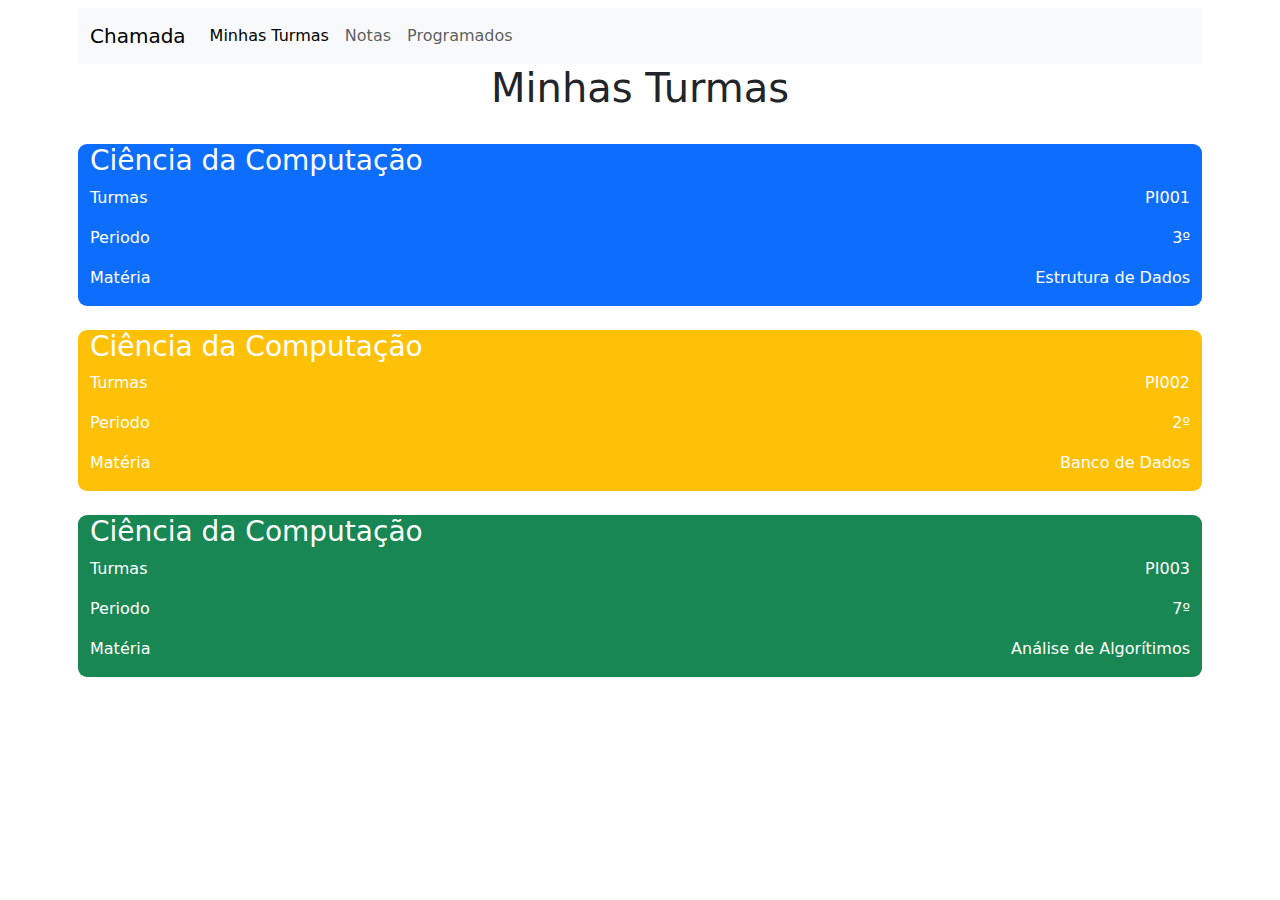
<file: Minhas Turmas.html>
<!doctype html>
<html lang="en">
  <head>
    <meta charset="utf-8">
    <meta name="viewport" content="width=device-width, initial-scale=1">
    <title>Minhas Turmas</title>
    <link href="https://cdn.jsdelivr.net/npm/bootstrap@5.3.3/dist/css/bootstrap.min.css" rel="stylesheet" integrity="sha384-QWTKZyjpPEjISv5WaRU9OFeRpok6YctnYmDr5pNlyT2bRjXh0JMhjY6hW+ALEwIH" crossorigin="anonymous">
  </head>
  <body>
    <div class="container-md d-flex justify-content-between p-2 flex-column mb-3">
      <nav class="navbar navbar-expand-lg bg-body-tertiary">
        <div class="container-fluid">
          <a class="navbar-brand" href="#">Chamada</a>
          <button class="navbar-toggler" type="button" data-bs-toggle="collapse" data-bs-target="#navbarNav" aria-controls="navbarNav" aria-expanded="false" aria-label="Toggle navigation">
            <span class="navbar-toggler-icon"></span>
          </button>
          <div class="collapse navbar-collapse" id="navbarNav">
            <ul class="navbar-nav">
              <li class="nav-item">
                <a class="nav-link active" aria-current="page" href="Minhas Turmas.html">Minhas Turmas</a>
              </li>
              <li class="nav-item">
                <a class="nav-link" href="Notas.html">Notas</a>
              </li>
              <li class="nav-item">
                <a class="nav-link" href="Tela_programados.Html">Programados</a>
              </li>
              
            </ul>
          </div>
        </div>
      </nav>
      <h1 class="d-flex align-self-center">Minhas Turmas</h1>
      <br>
      <div class="container-sm bg-primary d-flex flex-column align-items-start" style="border-radius: 9px;">
        <h3 style="color: #fff;">Ciência da Computação</h3>
        <div class="d-flex justify-content-between w-100" style="color: #fff;">
          <p>Turmas</p>
          <p>PI001</p> 
        </div>
        <div class="d-flex justify-content-between w-100" style="color: #fff;">
          <p>Periodo</p>
          <p>3º</p>

        </div>
        <div class="d-flex justify-content-between w-100" style="color: #fff;">
          <p>Matéria</p>
            <p>Estrutura de Dados</p>
        </div>
      </div>
      <br>
      <div class="container-sm bg-warning d-flex flex-column align-items-start" style="border-radius: 9px;">
        <h3 style="color: #fff;">Ciência da Computação</h3>
        <div class="d-flex justify-content-between w-100" style="color: #fff;">
          <p>Turmas</p>
          <p>PI002</p> 
        </div>
        <div class="d-flex justify-content-between w-100" style="color: #fff;">
          <p>Periodo</p>
          <p>2º</p>

        </div>
        <div class="d-flex justify-content-between w-100" style="color: #fff;">
          <p>Matéria</p>
            <p>Banco de Dados</p>
        </div>
      </div>
      <br>
      <div class="container-sm bg-success d-flex flex-column align-items-start" style="border-radius: 9px;">
        <h3 style="color: #fff;">Ciência da Computação</h3>
        <div class="d-flex justify-content-between w-100" style="color: #fff;">
          <p>Turmas</p>
          <p>PI003</p> 
        </div>
        <div class="d-flex justify-content-between w-100" style="color: #fff;">
          <p>Periodo</p>
          <p>7º</p>

        </div>
        <div class="d-flex justify-content-between w-100" style="color: #fff;">
          <p>Matéria</p>
            <p>Análise de Algorítimos</p>
        </div>
      </div>
    </div>
    <script src="https://cdn.jsdelivr.net/npm/bootstrap@5.3.3/dist/js/bootstrap.bundle.min.js" integrity="sha384-YvpcrYf0tY3lHB60NNkmXc5s9fDVZLESaAA55NDzOxhy9GkcIdslK1eN7N6jIeHz" crossorigin="anonymous"></script>
  </body>
</html>
</file>
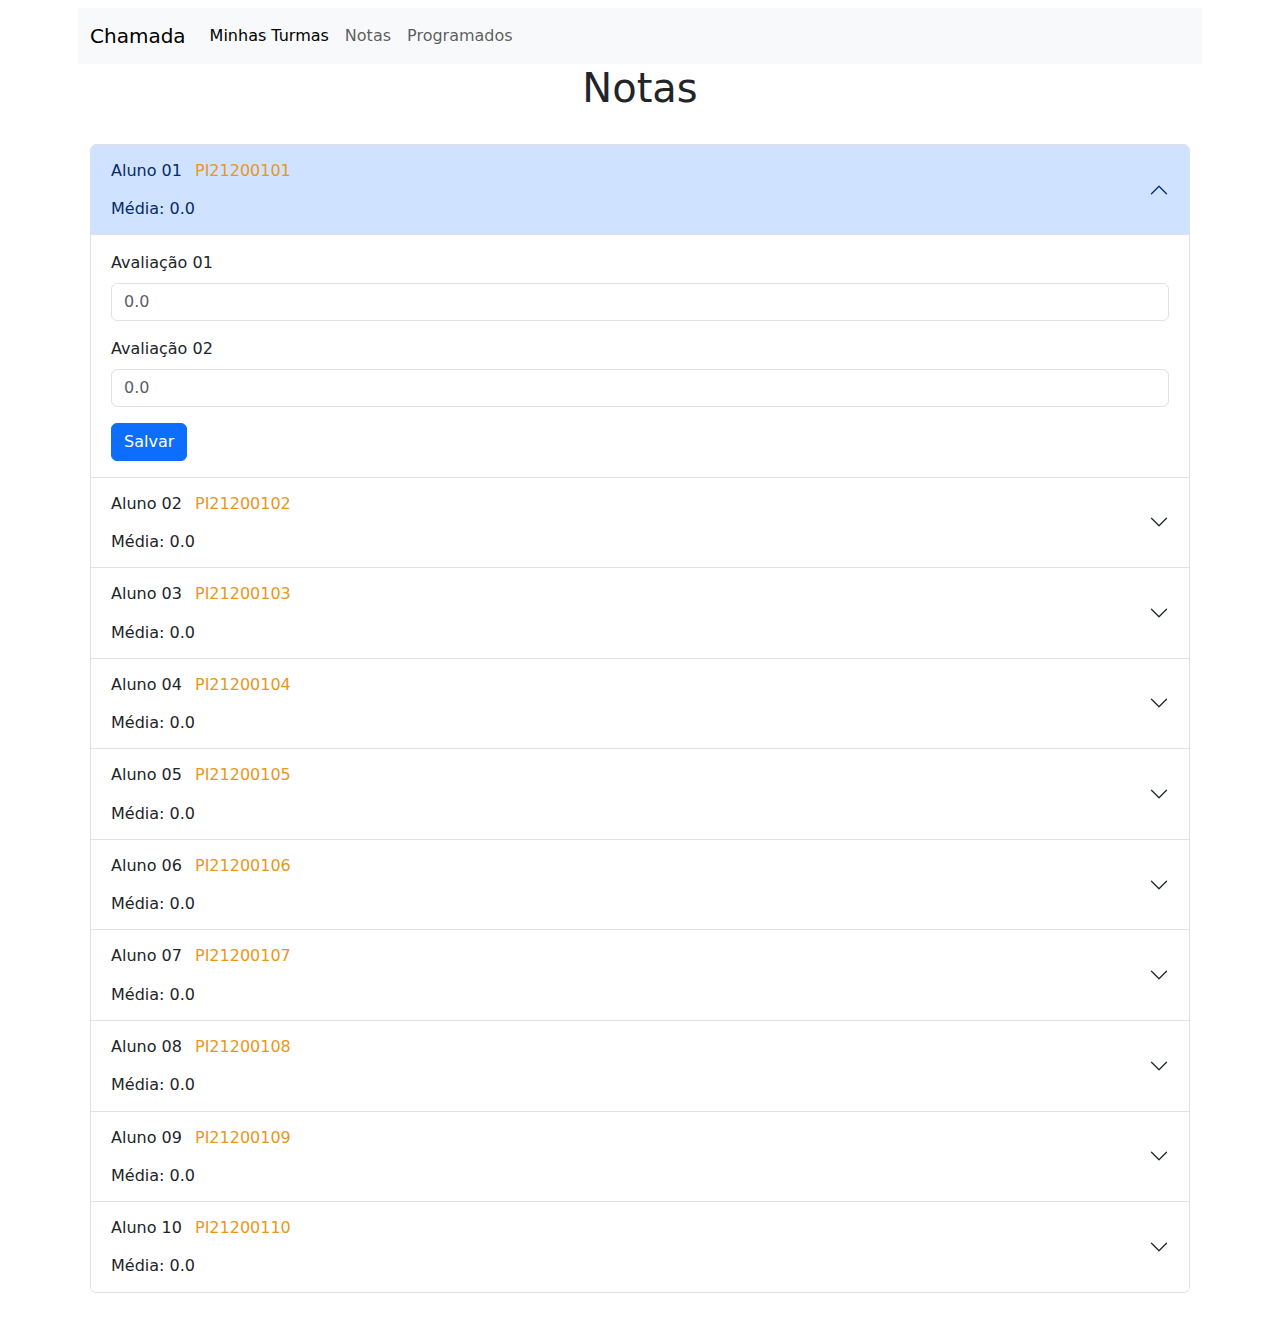
<file: Notas.html>
<!doctype html>
<html lang="en">
  <head>
    <meta charset="utf-8">
    <meta name="viewport" content="width=device-width, initial-scale=1">
    <title>Notas</title>
    <link href="https://cdn.jsdelivr.net/npm/bootstrap@5.3.3/dist/css/bootstrap.min.css" rel="stylesheet" integrity="sha384-QWTKZyjpPEjISv5WaRU9OFeRpok6YctnYmDr5pNlyT2bRjXh0JMhjY6hW+ALEwIH" crossorigin="anonymous">
  </head>
  <body>
    <div class="container-md d-flex p-2 flex-column mb-3">
      <nav class="navbar navbar-expand-lg bg-body-tertiary">
        <div class="container-fluid">
          <a class="navbar-brand" href="#">Chamada</a>
          <button class="navbar-toggler" type="button" data-bs-toggle="collapse" data-bs-target="#navbarNav" aria-controls="navbarNav" aria-expanded="false" aria-label="Toggle navigation">
            <span class="navbar-toggler-icon"></span>
          </button>
          <div class="collapse navbar-collapse" id="navbarNav">
            <ul class="navbar-nav">
              <li class="nav-item">
                <a class="nav-link active" aria-current="page" href="Minhas Turmas.html">Minhas Turmas</a>
              </li>
              <li class="nav-item">
                <a class="nav-link" href="Notas.html">Notas</a>
              </li>
              <li class="nav-item">
                <a class="nav-link" href="Tela_programados.Html">Programados</a>
              </li>
              
            </ul>
          </div>
        </div>
      </nav>
      <h1 class="d-flex align-self-center" >Notas</h1>
        <br>
        <div class="container-md">
            <div class="accordion" id="accordionExample">
                <div class="accordion-item">
                  <h2 class="accordion-header">
                    <button class="accordion-button d-flex align-content-start flex-wrap " type="button" data-bs-toggle="collapse" data-bs-target="#collapseOne" aria-expanded="true" aria-controls="collapseOne">
                      Aluno 01
                      <br>
                      <br>
                      Média: 0.0
                      <span class="align-self-start" style="color: rgb(233, 151, 28);">PI21200101</span>
                      
                      
                    </button>
                  </h2>
                  <div id="collapseOne" class="accordion-collapse collapse show" data-bs-parent="#accordionExample">
                    <div class="accordion-body">
                        <form>
                            <div class="mb-3">
                              <label for="exampleInputEmail1" class="form-label">Avaliação 01</label>
                              <input type="text" class="form-control" id="exampleInputEmail1" aria-describedby="emailHelp" placeholder="0.0">
                              
                            </div>
                            <div class="mb-3">
                              <label for="exampleInputPassword1" class="form-label">Avaliação 02</label>
                              <input type="text" class="form-control" id="exampleInputPassword1" placeholder="0.0">
                            </div>
                            
                            <button type="submit" class="btn btn-primary">Salvar</button>
                          </form>
                    </div>
                  </div>
                </div>
                <div class="accordion-item">
                  <h2 class="accordion-header">
                    <button class="accordion-button collapsed" type="button" data-bs-toggle="collapse" data-bs-target="#collapseTwo" aria-expanded="false" aria-controls="collapseTwo">
                      Aluno 02
                      <br>
                      <br>
                      Média: 0.0
                      <span class="align-self-start" style="color: rgb(233, 151, 28);">PI21200102</span>
                    </button>
                  </h2>
                  <div id="collapseTwo" class="accordion-collapse collapse" data-bs-parent="#accordionExample">
                    <div class="accordion-body">
                        <form>
                            <div class="mb-3">
                              <label for="exampleInputEmail1" class="form-label">Avaliação 01</label>
                              <input type="text" class="form-control" id="exampleInputEmail1" aria-describedby="emailHelp" placeholder="0.0">
                              
                            </div>
                            <div class="mb-3">
                              <label for="exampleInputPassword1" class="form-label">Avaliação 02</label>
                              <input type="text" class="form-control" id="exampleInputPassword1" placeholder="0.0">
                            </div>
                            
                            <button type="submit" class="btn btn-primary">Salvar</button>
                          </form>
                    </div>
                  </div>
                </div>
                <div class="accordion-item">
                  <h2 class="accordion-header">
                    <button class="accordion-button collapsed" type="button" data-bs-toggle="collapse" data-bs-target="#collapseThree" aria-expanded="false" aria-controls="collapseThree">
                      Aluno 03
                      <br>
                      <br>
                      Média: 0.0
                      <span class="align-self-start" style="color: rgb(233, 151, 28);">PI21200103</span>
                    </button>
                  </h2>
                  <div id="collapseThree" class="accordion-collapse collapse" data-bs-parent="#accordionExample">
                    <div class="accordion-body">
                        <form>
                            <div class="mb-3">
                              <label for="exampleInputEmail1" class="form-label">Avaliação 01</label>
                              <input type="text" class="form-control" id="exampleInputEmail1" aria-describedby="emailHelp" placeholder="0.0">
                              
                            </div>
                            <div class="mb-3">
                              <label for="exampleInputPassword1" class="form-label">Avaliação 02</label>
                              <input type="text" class="form-control" id="exampleInputPassword1" placeholder="0.0">
                            </div>
                            
                            <button type="submit" class="btn btn-primary">Salvar</button>
                          </form>
                    </div>
                  </div>
                </div>
                <div class="accordion-item">
                    <h2 class="accordion-header">
                      <button class="accordion-button collapsed" type="button" data-bs-toggle="collapse" data-bs-target="#collapseFour" aria-expanded="false" aria-controls="collapseFour">
                        Aluno 04
                        <br>
                      <br>
                      Média: 0.0
                      <span class="align-self-start" style="color: rgb(233, 151, 28);">PI21200104</span>
                      </button>
                    </h2>
                    <div id="collapseFour" class="accordion-collapse collapse" data-bs-parent="#accordionExample">
                      <div class="accordion-body">
                          <form>
                              <div class="mb-3">
                                <label for="exampleInputEmail1" class="form-label">Avaliação 01</label>
                                <input type="text" class="form-control" id="exampleInputEmail1" aria-describedby="emailHelp" placeholder="0.0">
                                
                              </div>
                              <div class="mb-3">
                                <label for="exampleInputPassword1" class="form-label">Avaliação 02</label>
                                <input type="text" class="form-control" id="exampleInputPassword1" placeholder="0.0">
                              </div>
                              
                              <button type="submit" class="btn btn-primary">Salvar</button>
                            </form>
                      </div>
                    </div>
                  </div>
                  <div class="accordion-item">
                    <h2 class="accordion-header">
                      <button class="accordion-button collapsed" type="button" data-bs-toggle="collapse" data-bs-target="#collapseFive" aria-expanded="false" aria-controls="collapseFive">
                        Aluno 05
                        <br>
                      <br>
                      Média: 0.0
                      <span class="align-self-start" style="color: rgb(233, 151, 28);">PI21200105</span>
                      </button>
                    </h2>
                    <div id="collapseFive" class="accordion-collapse collapse" data-bs-parent="#accordionExample">
                      <div class="accordion-body">
                          <form>
                              <div class="mb-3">
                                <label for="exampleInputEmail1" class="form-label">Avaliação 01</label>
                                <input type="text" class="form-control" id="exampleInputEmail1" aria-describedby="emailHelp" placeholder="0.0">
                                
                              </div>
                              <div class="mb-3">
                                <label for="exampleInputPassword1" class="form-label">Avaliação 02</label>
                                <input type="text" class="form-control" id="exampleInputPassword1" placeholder="0.0">
                              </div>
                              
                              <button type="submit" class="btn btn-primary">Salvar</button>
                            </form>
                      </div>
                    </div>
                  </div>
                  <div class="accordion-item">
                    <h2 class="accordion-header">
                      <button class="accordion-button collapsed" type="button" data-bs-toggle="collapse" data-bs-target="#collapseSix" aria-expanded="false" aria-controls="col#collapseSix">
                        Aluno 06
                        <br>
                      <br>
                      Média: 0.0
                      <span class="align-self-start" style="color: rgb(233, 151, 28);">PI21200106</span>
                      </button>
                    </h2>
                    <div id="collapseSix" class="accordion-collapse collapse" data-bs-parent="#accordionExample">
                      <div class="accordion-body">
                          <form>
                              <div class="mb-3">
                                <label for="exampleInputEmail1" class="form-label">Avaliação 01</label>
                                <input type="text" class="form-control" id="exampleInputEmail1" aria-describedby="emailHelp" placeholder="0.0">
                                
                              </div>
                              <div class="mb-3">
                                <label for="exampleInputPassword1" class="form-label">Avaliação 02</label>
                                <input type="text" class="form-control" id="exampleInputPassword1" placeholder="0.0">
                              </div>
                              
                              <button type="submit" class="btn btn-primary">Salvar</button>
                            </form>
                      </div>
                    </div>
                  </div>
                  <div class="accordion-item">
                    <h2 class="accordion-header">
                      <button class="accordion-button collapsed" type="button" data-bs-toggle="collapse" data-bs-target="#collapseSeven" aria-expanded="false" aria-controls="col#collapseSeven">
                        Aluno 07
                        <br>
                      <br>
                      Média: 0.0
                      <span class="align-self-start" style="color: rgb(233, 151, 28);">PI21200107</span>
                      </button>
                    </h2>
                    <div id="collapseSeven" class="accordion-collapse collapse" data-bs-parent="#accordionExample">
                      <div class="accordion-body">
                          <form>
                              <div class="mb-3">
                                <label for="exampleInputEmail1" class="form-label">Avaliação 01</label>
                                <input type="text" class="form-control" id="exampleInputEmail1" aria-describedby="emailHelp" placeholder="0.0">
                                
                              </div>
                              <div class="mb-3">
                                <label for="exampleInputPassword1" class="form-label">Avaliação 02</label>
                                <input type="text" class="form-control" id="exampleInputPassword1" placeholder="0.0">
                              </div>
                              
                              <button type="submit" class="btn btn-primary">Salvar</button>
                            </form>
                      </div>
                    </div>
                  </div>
                  <div class="accordion-item">
                    <h2 class="accordion-header">
                      <button class="accordion-button collapsed" type="button" data-bs-toggle="collapse" data-bs-target="#collapseEight" aria-expanded="false" aria-controls="collapseEight">
                        Aluno 08
                        <br>
                      <br>
                      Média: 0.0
                      <span class="align-self-start" style="color: rgb(233, 151, 28);">PI21200108</span>
                      </button>
                    </h2>
                    <div id="collapseEight" class="accordion-collapse collapse" data-bs-parent="#accordionExample">
                      <div class="accordion-body">
                          <form>
                              <div class="mb-3">
                                <label for="exampleInputEmail1" class="form-label">Avaliação 01</label>
                                <input type="text" class="form-control" id="exampleInputEmail1" aria-describedby="emailHelp" placeholder="0.0">
                                
                              </div>
                              <div class="mb-3">
                                <label for="exampleInputPassword1" class="form-label">Avaliação 02</label>
                                <input type="text" class="form-control" id="exampleInputPassword1" placeholder="0.0">
                              </div>
                              
                              <button type="submit" class="btn btn-primary">Salvar</button>
                            </form>
                      </div>
                    </div>
                  </div>
                  <div class="accordion-item">
                    <h2 class="accordion-header">
                      <button class="accordion-button collapsed" type="button" data-bs-toggle="collapse" data-bs-target="#collapseNine" aria-expanded="false" aria-controls="collapseNine">
                        Aluno 09
                        <br>
                      <br>
                      Média: 0.0
                      <span class="align-self-start" style="color: rgb(233, 151, 28);">PI21200109</span>
                      </button>
                    </h2>
                    <div id="collapseNine" class="accordion-collapse collapse" data-bs-parent="#accordionExample">
                      <div class="accordion-body">
                          <form>
                              <div class="mb-3">
                                <label for="exampleInputEmail1" class="form-label">Avaliação 01</label>
                                <input type="text" class="form-control" id="exampleInputEmail1" aria-describedby="emailHelp" placeholder="0.0">
                                
                              </div>
                              <div class="mb-3">
                                <label for="exampleInputPassword1" class="form-label">Avaliação 02</label>
                                <input type="text" class="form-control" id="exampleInputPassword1" placeholder="0.0">
                              </div>
                              
                              <button type="submit" class="btn btn-primary">Salvar</button>
                            </form>
                      </div>
                    </div>
                  </div>
                  <div class="accordion-item">
                    <h2 class="accordion-header">
                      <button class="accordion-button collapsed" type="button" data-bs-toggle="collapse" data-bs-target="#collapseTen" aria-expanded="false" aria-controls="collapseTen">
                        Aluno 10<br>
                        <br>
                        Média: 0.0
                        <span class="align-self-start" style="color: rgb(233, 151, 28);">PI21200110</span>
                      </button>
                    </h2>
                    <div id="collapseTen" class="accordion-collapse collapse" data-bs-parent="#accordionExample">
                      <div class="accordion-body">
                          <form>
                              <div class="mb-3">
                                <label for="exampleInputEmail1" class="form-label">Avaliação 01</label>
                                <input type="text" class="form-control" id="exampleInputEmail1" aria-describedby="emailHelp" placeholder="0.0">
                                
                              </div>
                              <div class="mb-3">
                                <label for="exampleInputPassword1" class="form-label">Avaliação 02</label>
                                <input type="text" class="form-control" id="exampleInputPassword1" placeholder="0.0">
                              </div>
                              
                              <button type="submit" class="btn btn-primary">Salvar</button>
                            </form>
                      </div>
                    </div>
                  </div>
              </div>

        </div>

    </div>
    <script src="https://cdn.jsdelivr.net/npm/bootstrap@5.3.3/dist/js/bootstrap.bundle.min.js" integrity="sha384-YvpcrYf0tY3lHB60NNkmXc5s9fDVZLESaAA55NDzOxhy9GkcIdslK1eN7N6jIeHz" crossorigin="anonymous"></script>
  </body>
</html>
</file>
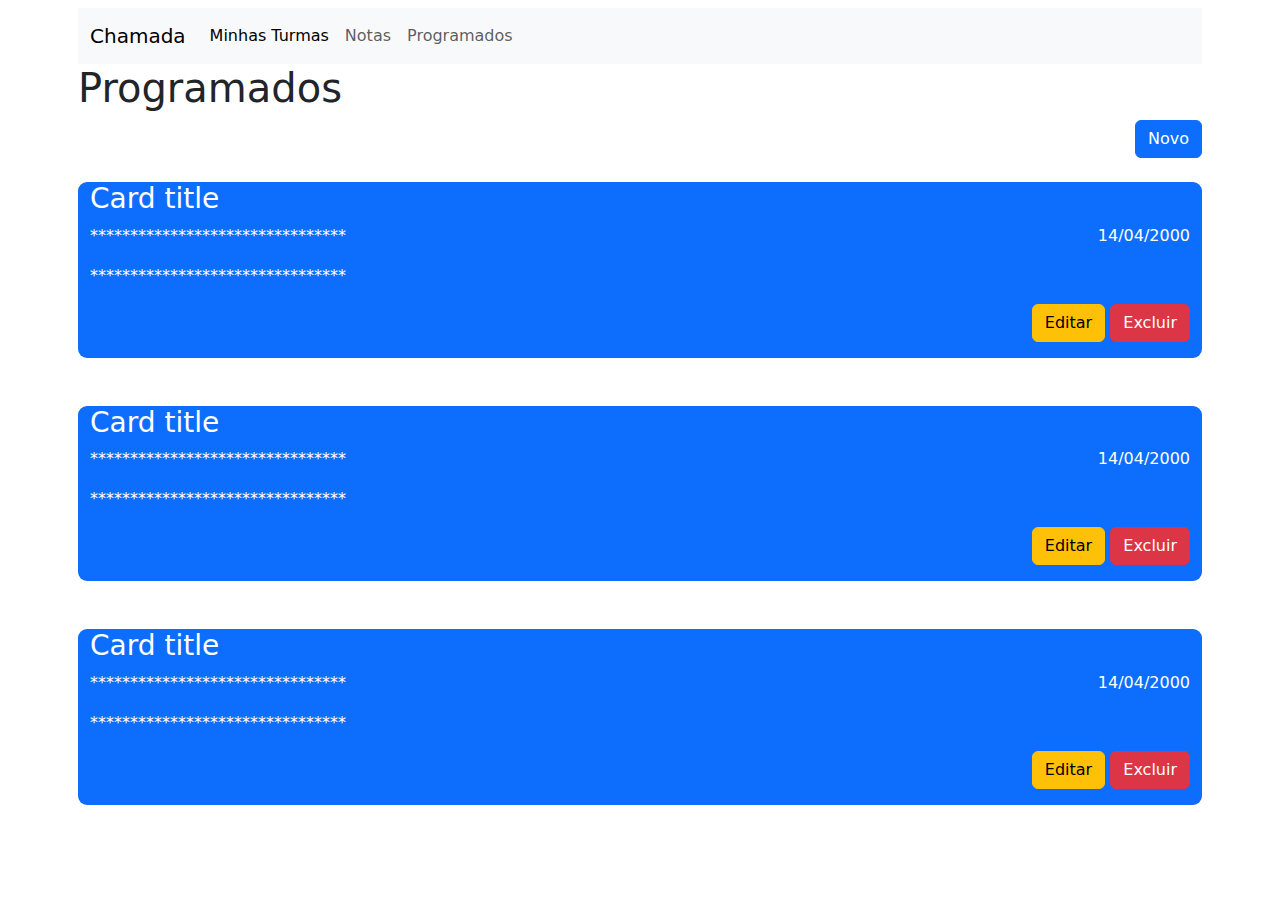
<file: Tela_programados.Html>
<!doctype html>
<html lang="pt-br">
  <head>
    <meta charset="utf-8">
    <meta name="viewport" content="width=device-width, initial-scale=1">
    <title>Programados</title>
    <link href="https://cdn.jsdelivr.net/npm/bootstrap@5.3.3/dist/css/bootstrap.min.css" rel="stylesheet" integrity="sha384-QWTKZyjpPEjISv5WaRU9OFeRpok6YctnYmDr5pNlyT2bRjXh0JMhjY6hW+ALEwIH" crossorigin="anonymous">
  </head>
  <body>
    <div class=" container-md d-flex justify-content-between p-2 flex-column mb-3">
        <div class="col-lg-15" style="text-align: left;">
          <nav class="navbar navbar-expand-lg bg-body-tertiary">
            <div class="container-fluid">
              <a class="navbar-brand" href="#">Chamada</a>
              <button class="navbar-toggler" type="button" data-bs-toggle="collapse" data-bs-target="#navbarNav" aria-controls="navbarNav" aria-expanded="false" aria-label="Toggle navigation">
                <span class="navbar-toggler-icon"></span>
              </button>
              <div class="collapse navbar-collapse" id="navbarNav">
                <ul class="navbar-nav">
                  <li class="nav-item">
                    <a class="nav-link active" aria-current="page" href="Minhas Turmas.html">Minhas Turmas</a>
                  </li>
                  <li class="nav-item">
                    <a class="nav-link" href="Notas.html">Notas</a>
                  </li>
                  <li class="nav-item">
                    <a class="nav-link" href="Tela_programados.Html">Programados</a>
                  </li>
                  
                </ul>
              </div>
            </div>
          </nav>
        <h1 class="d-flex align-self-center"> Programados</h1>
            <div class="col-lg-15" style="text-align: right;">
              <button type="submit" class="btn btn-primary">Novo</button>  
            </div>          
        <br>
        <div class="container-sm bg-primary d-flex flex-column align-items-start" style="border-radius: 9px;">
            <h3 style="color: #fff;">Card title
          </h3>
            <div class="d-flex justify-content-between w-100" style="color: #fff;">
            <p> ******************************** </p>
            <p> 14/04/2000</p>
            </div>
            <div class="d-flex justify-content-between w-100" style="color: #fff;">
                <p> ******************************** </p>
                </div>
                <div class="d-flex justify-content-between w-100" style="color: #fff;">
                    <p>
                        <div class="col-lg-15" style="text-align: right;">
                          <button type="submit" class="btn btn-warning">Editar</button>
                          <button type="submit" class="btn btn-danger">Excluir</button>
                        </p>
            </div>
        </div>
    </div>
    <br>
    <br>
      <div class="container-sm bg-primary d-flex flex-column align-items-start" style="border-radius: 9px;">
          <h3 style="color: #fff;">Card title</h3>
          <div class="d-flex justify-content-between w-100" style="color: #fff;">
          <p> ******************************** </p>
          <p> 14/04/2000</p>

          </div>
          <div class="d-flex justify-content-between w-100" style="color: #fff;">
              <p> ******************************** </p>
              </div>
              <div class="d-flex justify-content-between w-100" style="color: #fff;">
                  <p>
                      <div class="col-lg-15" style="text-align: right;">
                        <button type="submit" class="btn btn-warning">Editar</button>
                        <button type="submit" class="btn btn-danger">Excluir</button>
                      </p>
                  </div>
              </div>
            </div>
            <br>
            <br>
              <div class="container-sm bg-primary d-flex flex-column align-items-start" style="border-radius: 9px;">
                  <h3 style="color: #fff;">Card title</h3>
                  <div class="d-flex justify-content-between w-100" style="color: #fff;">
                  <p> ******************************** </p>
                  <p> 14/04/2000</p>
        
                  </div>
                  <div class="d-flex justify-content-between w-100" style="color: #fff;">
                      <p> ******************************** </p>
                      </div>
                      <div class="d-flex justify-content-between w-100" style="color: #fff;">
                          <p>
                              <div class="col-lg-15" style="text-align: right;">
                                <button type="submit" class="btn btn-warning">Editar</button>
                                <button type="submit" class="btn btn-danger">Excluir</button>
                              </p>
                          </div>
                      </div>
          </body>
</html>
</file>
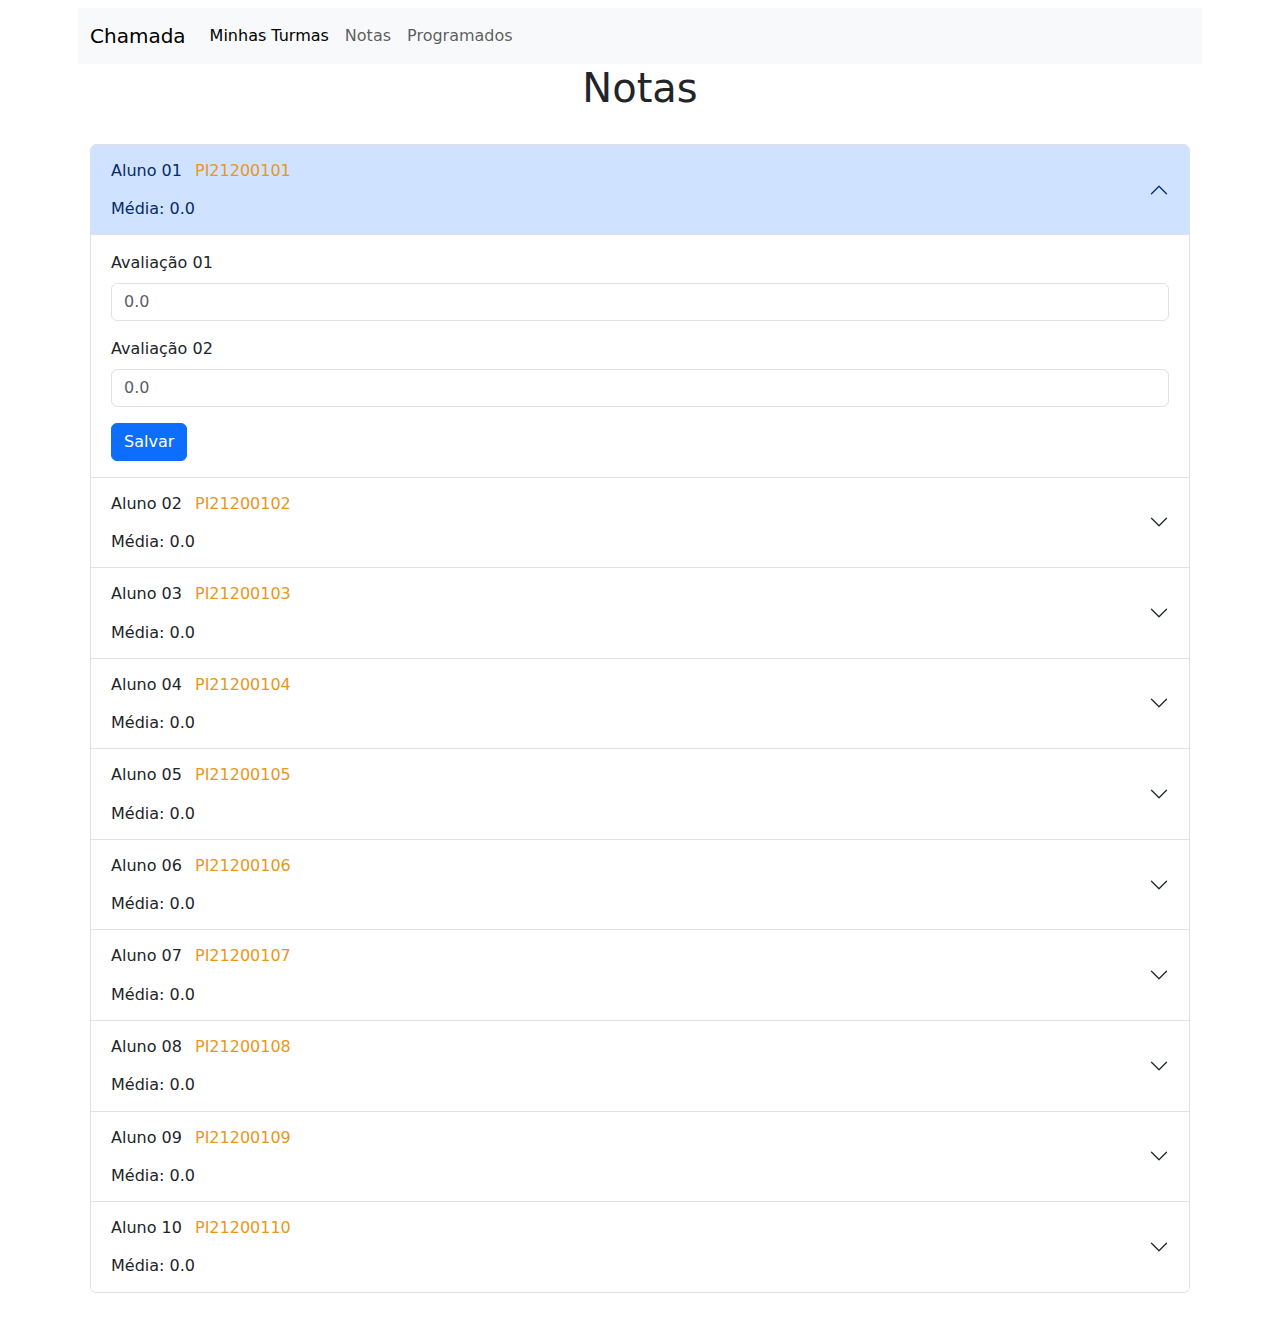
<file: Notas/Notas.html>
<!doctype html>
<html lang="en">
  <head>
    <meta charset="utf-8">
    <meta name="viewport" content="width=device-width, initial-scale=1">
    <title>Notas</title>
    <link href="https://cdn.jsdelivr.net/npm/bootstrap@5.3.3/dist/css/bootstrap.min.css" rel="stylesheet" integrity="sha384-QWTKZyjpPEjISv5WaRU9OFeRpok6YctnYmDr5pNlyT2bRjXh0JMhjY6hW+ALEwIH" crossorigin="anonymous">
  </head>
  <body>
    <div class="container-md d-flex p-2 flex-column mb-3">
      <nav class="navbar navbar-expand-lg bg-body-tertiary">
        <div class="container-fluid">
          <a class="navbar-brand" href="#">Chamada</a>
          <button class="navbar-toggler" type="button" data-bs-toggle="collapse" data-bs-target="#navbarNav" aria-controls="navbarNav" aria-expanded="false" aria-label="Toggle navigation">
            <span class="navbar-toggler-icon"></span>
          </button>
          <div class="collapse navbar-collapse" id="navbarNav">
            <ul class="navbar-nav">
              <li class="nav-item">
                <a class="nav-link active" aria-current="page" href="../Turmas/Minhas Turmas.html">Minhas Turmas</a>
              </li>
              <li class="nav-item">
                <a class="nav-link" href="./Notas.html">Notas</a>
              </li>
              <li class="nav-item">
                <a class="nav-link" href="../Programados/Tela_programados.Html">Programados</a>
              </li>
              
            </ul>
          </div>
        </div>
      </nav>
      <h1 class="d-flex align-self-center" >Notas</h1>
        <br>
        <div class="container-md">
            <div class="accordion" id="accordionExample">
                <div class="accordion-item">
                  <h2 class="accordion-header">
                    <button class="accordion-button d-flex align-content-start flex-wrap " type="button" data-bs-toggle="collapse" data-bs-target="#collapseOne" aria-expanded="true" aria-controls="collapseOne">
                      Aluno 01
                      <br>
                      <br>
                      Média: 0.0
                      <span class="align-self-start" style="color: rgb(233, 151, 28);">PI21200101</span>
                      
                      
                    </button>
                  </h2>
                  <div id="collapseOne" class="accordion-collapse collapse show" data-bs-parent="#accordionExample">
                    <div class="accordion-body">
                        <form>
                            <div class="mb-3">
                              <label for="exampleInputEmail1" class="form-label">Avaliação 01</label>
                              <input type="text" class="form-control" id="exampleInputEmail1" aria-describedby="emailHelp" placeholder="0.0">
                              
                            </div>
                            <div class="mb-3">
                              <label for="exampleInputPassword1" class="form-label">Avaliação 02</label>
                              <input type="text" class="form-control" id="exampleInputPassword1" placeholder="0.0">
                            </div>
                            
                            <button type="submit" class="btn btn-primary">Salvar</button>
                          </form>
                    </div>
                  </div>
                </div>
                <div class="accordion-item">
                  <h2 class="accordion-header">
                    <button class="accordion-button collapsed" type="button" data-bs-toggle="collapse" data-bs-target="#collapseTwo" aria-expanded="false" aria-controls="collapseTwo">
                      Aluno 02
                      <br>
                      <br>
                      Média: 0.0
                      <span class="align-self-start" style="color: rgb(233, 151, 28);">PI21200102</span>
                    </button>
                  </h2>
                  <div id="collapseTwo" class="accordion-collapse collapse" data-bs-parent="#accordionExample">
                    <div class="accordion-body">
                        <form>
                            <div class="mb-3">
                              <label for="exampleInputEmail1" class="form-label">Avaliação 01</label>
                              <input type="text" class="form-control" id="exampleInputEmail1" aria-describedby="emailHelp" placeholder="0.0">
                              
                            </div>
                            <div class="mb-3">
                              <label for="exampleInputPassword1" class="form-label">Avaliação 02</label>
                              <input type="text" class="form-control" id="exampleInputPassword1" placeholder="0.0">
                            </div>
                            
                            <button type="submit" class="btn btn-primary">Salvar</button>
                          </form>
                    </div>
                  </div>
                </div>
                <div class="accordion-item">
                  <h2 class="accordion-header">
                    <button class="accordion-button collapsed" type="button" data-bs-toggle="collapse" data-bs-target="#collapseThree" aria-expanded="false" aria-controls="collapseThree">
                      Aluno 03
                      <br>
                      <br>
                      Média: 0.0
                      <span class="align-self-start" style="color: rgb(233, 151, 28);">PI21200103</span>
                    </button>
                  </h2>
                  <div id="collapseThree" class="accordion-collapse collapse" data-bs-parent="#accordionExample">
                    <div class="accordion-body">
                        <form>
                            <div class="mb-3">
                              <label for="exampleInputEmail1" class="form-label">Avaliação 01</label>
                              <input type="text" class="form-control" id="exampleInputEmail1" aria-describedby="emailHelp" placeholder="0.0">
                              
                            </div>
                            <div class="mb-3">
                              <label for="exampleInputPassword1" class="form-label">Avaliação 02</label>
                              <input type="text" class="form-control" id="exampleInputPassword1" placeholder="0.0">
                            </div>
                            
                            <button type="submit" class="btn btn-primary">Salvar</button>
                          </form>
                    </div>
                  </div>
                </div>
                <div class="accordion-item">
                    <h2 class="accordion-header">
                      <button class="accordion-button collapsed" type="button" data-bs-toggle="collapse" data-bs-target="#collapseFour" aria-expanded="false" aria-controls="collapseFour">
                        Aluno 04
                        <br>
                      <br>
                      Média: 0.0
                      <span class="align-self-start" style="color: rgb(233, 151, 28);">PI21200104</span>
                      </button>
                    </h2>
                    <div id="collapseFour" class="accordion-collapse collapse" data-bs-parent="#accordionExample">
                      <div class="accordion-body">
                          <form>
                              <div class="mb-3">
                                <label for="exampleInputEmail1" class="form-label">Avaliação 01</label>
                                <input type="text" class="form-control" id="exampleInputEmail1" aria-describedby="emailHelp" placeholder="0.0">
                                
                              </div>
                              <div class="mb-3">
                                <label for="exampleInputPassword1" class="form-label">Avaliação 02</label>
                                <input type="text" class="form-control" id="exampleInputPassword1" placeholder="0.0">
                              </div>
                              
                              <button type="submit" class="btn btn-primary">Salvar</button>
                            </form>
                      </div>
                    </div>
                  </div>
                  <div class="accordion-item">
                    <h2 class="accordion-header">
                      <button class="accordion-button collapsed" type="button" data-bs-toggle="collapse" data-bs-target="#collapseFive" aria-expanded="false" aria-controls="collapseFive">
                        Aluno 05
                        <br>
                      <br>
                      Média: 0.0
                      <span class="align-self-start" style="color: rgb(233, 151, 28);">PI21200105</span>
                      </button>
                    </h2>
                    <div id="collapseFive" class="accordion-collapse collapse" data-bs-parent="#accordionExample">
                      <div class="accordion-body">
                          <form>
                              <div class="mb-3">
                                <label for="exampleInputEmail1" class="form-label">Avaliação 01</label>
                                <input type="text" class="form-control" id="exampleInputEmail1" aria-describedby="emailHelp" placeholder="0.0">
                                
                              </div>
                              <div class="mb-3">
                                <label for="exampleInputPassword1" class="form-label">Avaliação 02</label>
                                <input type="text" class="form-control" id="exampleInputPassword1" placeholder="0.0">
                              </div>
                              
                              <button type="submit" class="btn btn-primary">Salvar</button>
                            </form>
                      </div>
                    </div>
                  </div>
                  <div class="accordion-item">
                    <h2 class="accordion-header">
                      <button class="accordion-button collapsed" type="button" data-bs-toggle="collapse" data-bs-target="#collapseSix" aria-expanded="false" aria-controls="col#collapseSix">
                        Aluno 06
                        <br>
                      <br>
                      Média: 0.0
                      <span class="align-self-start" style="color: rgb(233, 151, 28);">PI21200106</span>
                      </button>
                    </h2>
                    <div id="collapseSix" class="accordion-collapse collapse" data-bs-parent="#accordionExample">
                      <div class="accordion-body">
                          <form>
                              <div class="mb-3">
                                <label for="exampleInputEmail1" class="form-label">Avaliação 01</label>
                                <input type="text" class="form-control" id="exampleInputEmail1" aria-describedby="emailHelp" placeholder="0.0">
                                
                              </div>
                              <div class="mb-3">
                                <label for="exampleInputPassword1" class="form-label">Avaliação 02</label>
                                <input type="text" class="form-control" id="exampleInputPassword1" placeholder="0.0">
                              </div>
                              
                              <button type="submit" class="btn btn-primary">Salvar</button>
                            </form>
                      </div>
                    </div>
                  </div>
                  <div class="accordion-item">
                    <h2 class="accordion-header">
                      <button class="accordion-button collapsed" type="button" data-bs-toggle="collapse" data-bs-target="#collapseSeven" aria-expanded="false" aria-controls="col#collapseSeven">
                        Aluno 07
                        <br>
                      <br>
                      Média: 0.0
                      <span class="align-self-start" style="color: rgb(233, 151, 28);">PI21200107</span>
                      </button>
                    </h2>
                    <div id="collapseSeven" class="accordion-collapse collapse" data-bs-parent="#accordionExample">
                      <div class="accordion-body">
                          <form>
                              <div class="mb-3">
                                <label for="exampleInputEmail1" class="form-label">Avaliação 01</label>
                                <input type="text" class="form-control" id="exampleInputEmail1" aria-describedby="emailHelp" placeholder="0.0">
                                
                              </div>
                              <div class="mb-3">
                                <label for="exampleInputPassword1" class="form-label">Avaliação 02</label>
                                <input type="text" class="form-control" id="exampleInputPassword1" placeholder="0.0">
                              </div>
                              
                              <button type="submit" class="btn btn-primary">Salvar</button>
                            </form>
                      </div>
                    </div>
                  </div>
                  <div class="accordion-item">
                    <h2 class="accordion-header">
                      <button class="accordion-button collapsed" type="button" data-bs-toggle="collapse" data-bs-target="#collapseEight" aria-expanded="false" aria-controls="collapseEight">
                        Aluno 08
                        <br>
                      <br>
                      Média: 0.0
                      <span class="align-self-start" style="color: rgb(233, 151, 28);">PI21200108</span>
                      </button>
                    </h2>
                    <div id="collapseEight" class="accordion-collapse collapse" data-bs-parent="#accordionExample">
                      <div class="accordion-body">
                          <form>
                              <div class="mb-3">
                                <label for="exampleInputEmail1" class="form-label">Avaliação 01</label>
                                <input type="text" class="form-control" id="exampleInputEmail1" aria-describedby="emailHelp" placeholder="0.0">
                                
                              </div>
                              <div class="mb-3">
                                <label for="exampleInputPassword1" class="form-label">Avaliação 02</label>
                                <input type="text" class="form-control" id="exampleInputPassword1" placeholder="0.0">
                              </div>
                              
                              <button type="submit" class="btn btn-primary">Salvar</button>
                            </form>
                      </div>
                    </div>
                  </div>
                  <div class="accordion-item">
                    <h2 class="accordion-header">
                      <button class="accordion-button collapsed" type="button" data-bs-toggle="collapse" data-bs-target="#collapseNine" aria-expanded="false" aria-controls="collapseNine">
                        Aluno 09
                        <br>
                      <br>
                      Média: 0.0
                      <span class="align-self-start" style="color: rgb(233, 151, 28);">PI21200109</span>
                      </button>
                    </h2>
                    <div id="collapseNine" class="accordion-collapse collapse" data-bs-parent="#accordionExample">
                      <div class="accordion-body">
                          <form>
                              <div class="mb-3">
                                <label for="exampleInputEmail1" class="form-label">Avaliação 01</label>
                                <input type="text" class="form-control" id="exampleInputEmail1" aria-describedby="emailHelp" placeholder="0.0">
                                
                              </div>
                              <div class="mb-3">
                                <label for="exampleInputPassword1" class="form-label">Avaliação 02</label>
                                <input type="text" class="form-control" id="exampleInputPassword1" placeholder="0.0">
                              </div>
                              
                              <button type="submit" class="btn btn-primary">Salvar</button>
                            </form>
                      </div>
                    </div>
                  </div>
                  <div class="accordion-item">
                    <h2 class="accordion-header">
                      <button class="accordion-button collapsed" type="button" data-bs-toggle="collapse" data-bs-target="#collapseTen" aria-expanded="false" aria-controls="collapseTen">
                        Aluno 10<br>
                        <br>
                        Média: 0.0
                        <span class="align-self-start" style="color: rgb(233, 151, 28);">PI21200110</span>
                      </button>
                    </h2>
                    <div id="collapseTen" class="accordion-collapse collapse" data-bs-parent="#accordionExample">
                      <div class="accordion-body">
                          <form>
                              <div class="mb-3">
                                <label for="exampleInputEmail1" class="form-label">Avaliação 01</label>
                                <input type="text" class="form-control" id="exampleInputEmail1" aria-describedby="emailHelp" placeholder="0.0">
                                
                              </div>
                              <div class="mb-3">
                                <label for="exampleInputPassword1" class="form-label">Avaliação 02</label>
                                <input type="text" class="form-control" id="exampleInputPassword1" placeholder="0.0">
                              </div>
                              
                              <button type="submit" class="btn btn-primary">Salvar</button>
                            </form>
                      </div>
                    </div>
                  </div>
              </div>

        </div>

    </div>
    <script src="https://cdn.jsdelivr.net/npm/bootstrap@5.3.3/dist/js/bootstrap.bundle.min.js" integrity="sha384-YvpcrYf0tY3lHB60NNkmXc5s9fDVZLESaAA55NDzOxhy9GkcIdslK1eN7N6jIeHz" crossorigin="anonymous"></script>
  </body>
</html>
</file>
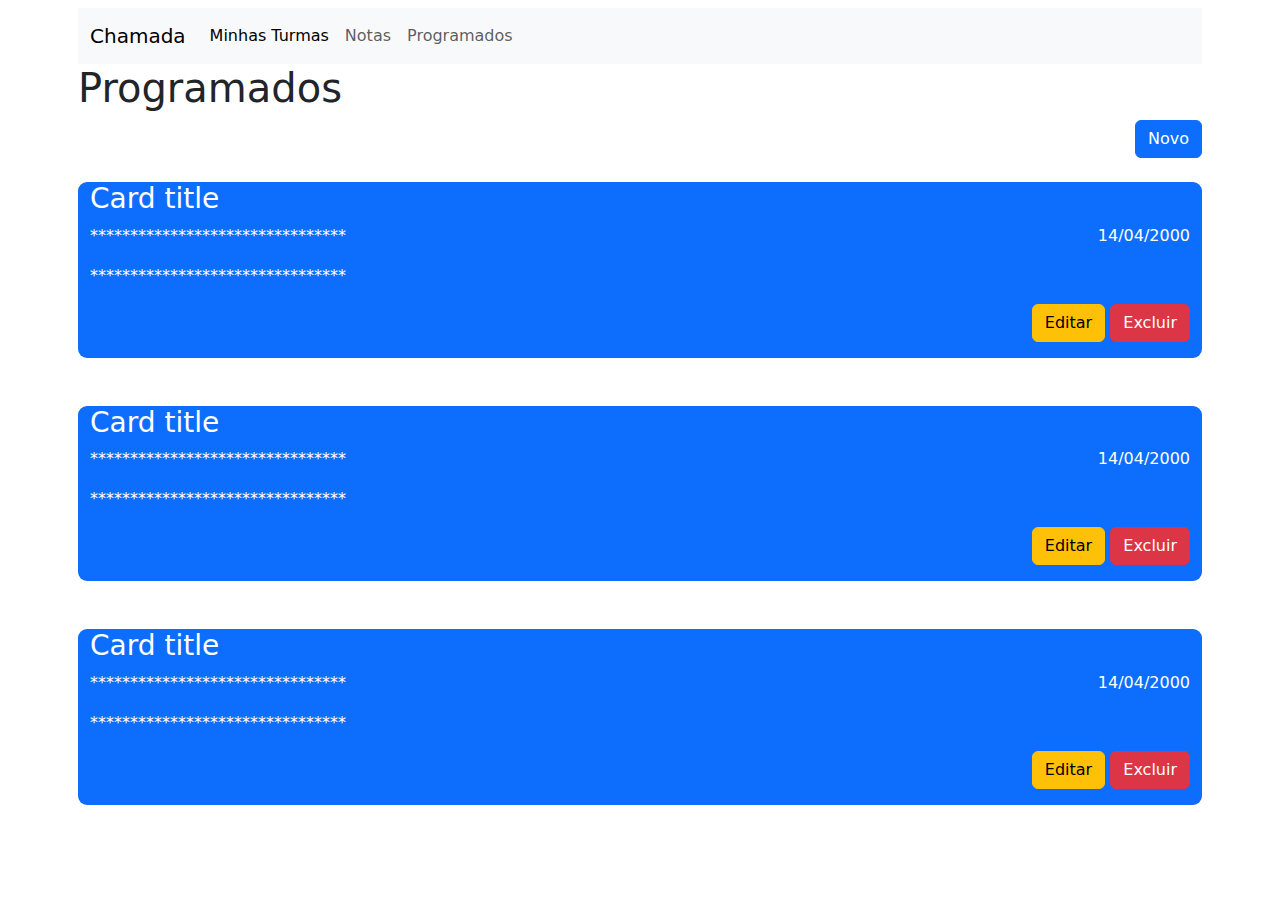
<file: Programados/Tela_programados.Html>
<!doctype html>
<html lang="pt-br">
  <head>
    <meta charset="utf-8">
    <meta name="viewport" content="width=device-width, initial-scale=1">
    <title>Programados</title>
    <link href="https://cdn.jsdelivr.net/npm/bootstrap@5.3.3/dist/css/bootstrap.min.css" rel="stylesheet" integrity="sha384-QWTKZyjpPEjISv5WaRU9OFeRpok6YctnYmDr5pNlyT2bRjXh0JMhjY6hW+ALEwIH" crossorigin="anonymous">
  </head>
  <body>
    <div class=" container-md d-flex justify-content-between p-2 flex-column mb-3">
        <div class="col-lg-15" style="text-align: left;">
          <nav class="navbar navbar-expand-lg bg-body-tertiary">
            <div class="container-fluid">
              <a class="navbar-brand" href="#">Chamada</a>
              <button class="navbar-toggler" type="button" data-bs-toggle="collapse" data-bs-target="#navbarNav" aria-controls="navbarNav" aria-expanded="false" aria-label="Toggle navigation">
                <span class="navbar-toggler-icon"></span>
              </button>
              <div class="collapse navbar-collapse" id="navbarNav">
                <ul class="navbar-nav">
                  <li class="nav-item">
                    <a class="nav-link active" aria-current="page" href="../Turmas/Minhas Turmas.html">Minhas Turmas</a>
                  </li>
                  <li class="nav-item">
                    <a class="nav-link" href="../Notas/Notas.html">Notas</a>
                  </li>
                  <li class="nav-item">
                    <a class="nav-link" href="Tela_programados.Html">Programados</a>
                  </li>
                  
                </ul>
              </div>
            </div>
          </nav>
        <h1 class="d-flex align-self-center"> Programados</h1>
            <div class="col-lg-15" style="text-align: right;">
              <button type="submit" class="btn btn-primary">Novo</button>  
            </div>          
        <br>
        <div class="container-sm bg-primary d-flex flex-column align-items-start" style="border-radius: 9px;">
            <h3 style="color: #fff;">Card title
          </h3>
            <div class="d-flex justify-content-between w-100" style="color: #fff;">
            <p> ******************************** </p>
            <p> 14/04/2000</p>
            </div>
            <div class="d-flex justify-content-between w-100" style="color: #fff;">
                <p> ******************************** </p>
                </div>
                <div class="d-flex justify-content-between w-100" style="color: #fff;">
                    <p>
                        <div class="col-lg-15" style="text-align: right;">
                          <button type="submit" class="btn btn-warning">Editar</button>
                          <button type="submit" class="btn btn-danger">Excluir</button>
                        </p>
            </div>
        </div>
    </div>
    <br>
    <br>
      <div class="container-sm bg-primary d-flex flex-column align-items-start" style="border-radius: 9px;">
          <h3 style="color: #fff;">Card title</h3>
          <div class="d-flex justify-content-between w-100" style="color: #fff;">
          <p> ******************************** </p>
          <p> 14/04/2000</p>

          </div>
          <div class="d-flex justify-content-between w-100" style="color: #fff;">
              <p> ******************************** </p>
              </div>
              <div class="d-flex justify-content-between w-100" style="color: #fff;">
                  <p>
                      <div class="col-lg-15" style="text-align: right;">
                        <button type="submit" class="btn btn-warning">Editar</button>
                        <button type="submit" class="btn btn-danger">Excluir</button>
                      </p>
                  </div>
              </div>
            </div>
            <br>
            <br>
              <div class="container-sm bg-primary d-flex flex-column align-items-start" style="border-radius: 9px;">
                  <h3 style="color: #fff;">Card title</h3>
                  <div class="d-flex justify-content-between w-100" style="color: #fff;">
                  <p> ******************************** </p>
                  <p> 14/04/2000</p>
        
                  </div>
                  <div class="d-flex justify-content-between w-100" style="color: #fff;">
                      <p> ******************************** </p>
                      </div>
                      <div class="d-flex justify-content-between w-100" style="color: #fff;">
                          <p>
                              <div class="col-lg-15" style="text-align: right;">
                                <button type="submit" class="btn btn-warning">Editar</button>
                                <button type="submit" class="btn btn-danger">Excluir</button>
                              </p>
                          </div>
                      </div>
          </body>
</html>
</file>
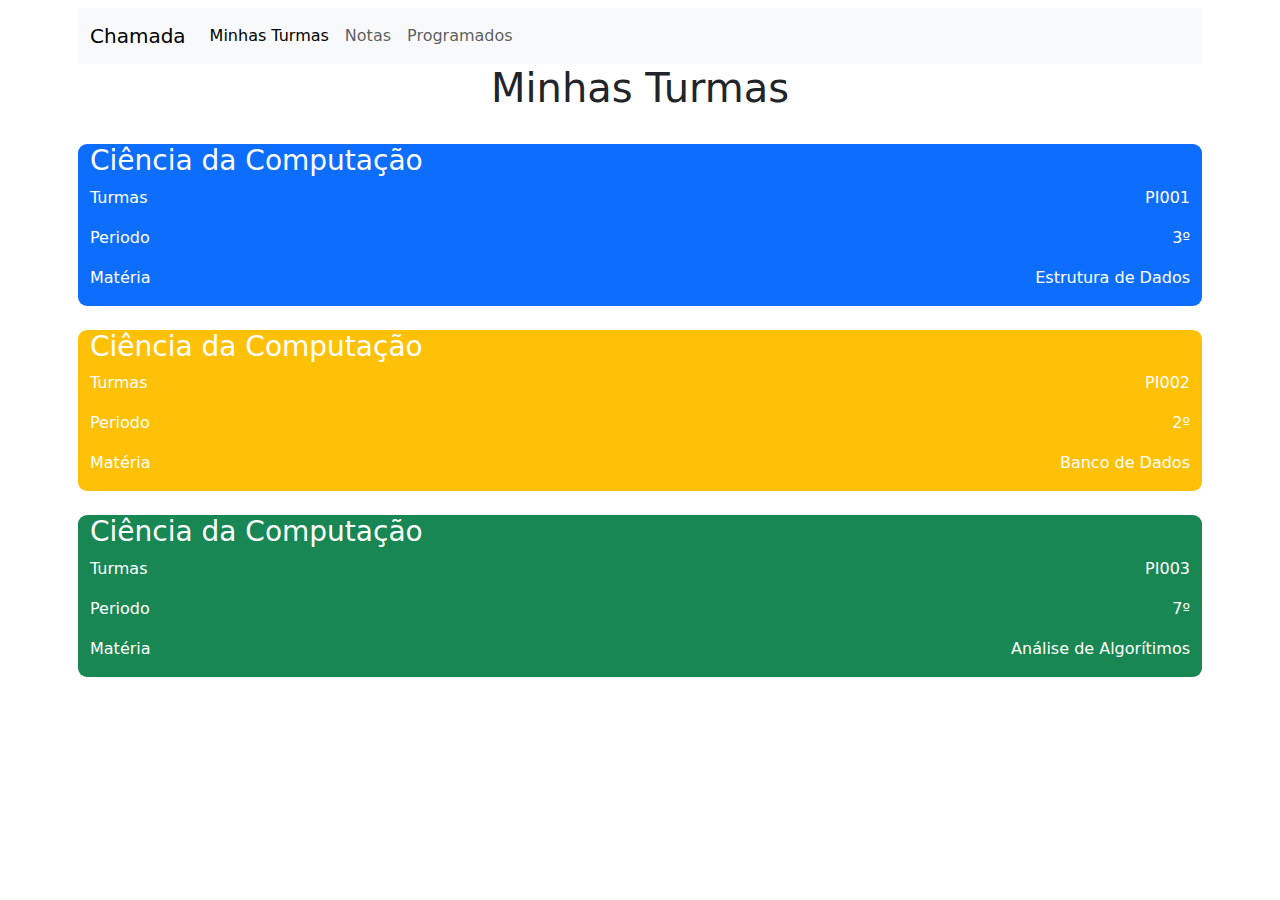
<file: Turmas/Minhas Turmas.html>
<!doctype html>
<html lang="en">
  <head>
    <meta charset="utf-8">
    <meta name="viewport" content="width=device-width, initial-scale=1">
    <title>Minhas Turmas</title>
    <link href="https://cdn.jsdelivr.net/npm/bootstrap@5.3.3/dist/css/bootstrap.min.css" rel="stylesheet" integrity="sha384-QWTKZyjpPEjISv5WaRU9OFeRpok6YctnYmDr5pNlyT2bRjXh0JMhjY6hW+ALEwIH" crossorigin="anonymous">
  </head>
  <body>
    <div class="container-md d-flex justify-content-between p-2 flex-column mb-3">
      <nav class="navbar navbar-expand-lg bg-body-tertiary">
        <div class="container-fluid">
          <a class="navbar-brand" href="#">Chamada</a>
          <button class="navbar-toggler" type="button" data-bs-toggle="collapse" data-bs-target="#navbarNav" aria-controls="navbarNav" aria-expanded="false" aria-label="Toggle navigation">
            <span class="navbar-toggler-icon"></span>
          </button>
          <div class="collapse navbar-collapse" id="navbarNav">
            <ul class="navbar-nav">
              <li class="nav-item">
                <a class="nav-link active" aria-current="page" href="./Minhas Turmas.html">Minhas Turmas</a>
              </li>
              <li class="nav-item">
                <a class="nav-link" href="../Notas/Notas.html">Notas</a>
              </li>
              <li class="nav-item">
                <a class="nav-link" href="../Programados/Tela_programados.Html">Programados</a>
              </li>
              
            </ul>
          </div>
        </div>
      </nav>
      <h1 class="d-flex align-self-center">Minhas Turmas</h1>
      <br>
      <div class="container-sm bg-primary d-flex flex-column align-items-start" style="border-radius: 9px;">
        <h3 style="color: #fff;">Ciência da Computação</h3>
        <div class="d-flex justify-content-between w-100" style="color: #fff;">
          <p>Turmas</p>
          <p>PI001</p> 
        </div>
        <div class="d-flex justify-content-between w-100" style="color: #fff;">
          <p>Periodo</p>
          <p>3º</p>

        </div>
        <div class="d-flex justify-content-between w-100" style="color: #fff;">
          <p>Matéria</p>
            <p>Estrutura de Dados</p>
        </div>
      </div>
      <br>
      <div class="container-sm bg-warning d-flex flex-column align-items-start" style="border-radius: 9px;">
        <h3 style="color: #fff;">Ciência da Computação</h3>
        <div class="d-flex justify-content-between w-100" style="color: #fff;">
          <p>Turmas</p>
          <p>PI002</p> 
        </div>
        <div class="d-flex justify-content-between w-100" style="color: #fff;">
          <p>Periodo</p>
          <p>2º</p>

        </div>
        <div class="d-flex justify-content-between w-100" style="color: #fff;">
          <p>Matéria</p>
            <p>Banco de Dados</p>
        </div>
      </div>
      <br>
      <div class="container-sm bg-success d-flex flex-column align-items-start" style="border-radius: 9px;">
        <h3 style="color: #fff;">Ciência da Computação</h3>
        <div class="d-flex justify-content-between w-100" style="color: #fff;">
          <p>Turmas</p>
          <p>PI003</p> 
        </div>
        <div class="d-flex justify-content-between w-100" style="color: #fff;">
          <p>Periodo</p>
          <p>7º</p>

        </div>
        <div class="d-flex justify-content-between w-100" style="color: #fff;">
          <p>Matéria</p>
            <p>Análise de Algorítimos</p>
        </div>
      </div>
    </div>
    <script src="https://cdn.jsdelivr.net/npm/bootstrap@5.3.3/dist/js/bootstrap.bundle.min.js" integrity="sha384-YvpcrYf0tY3lHB60NNkmXc5s9fDVZLESaAA55NDzOxhy9GkcIdslK1eN7N6jIeHz" crossorigin="anonymous"></script>
  </body>
</html>
</file>
